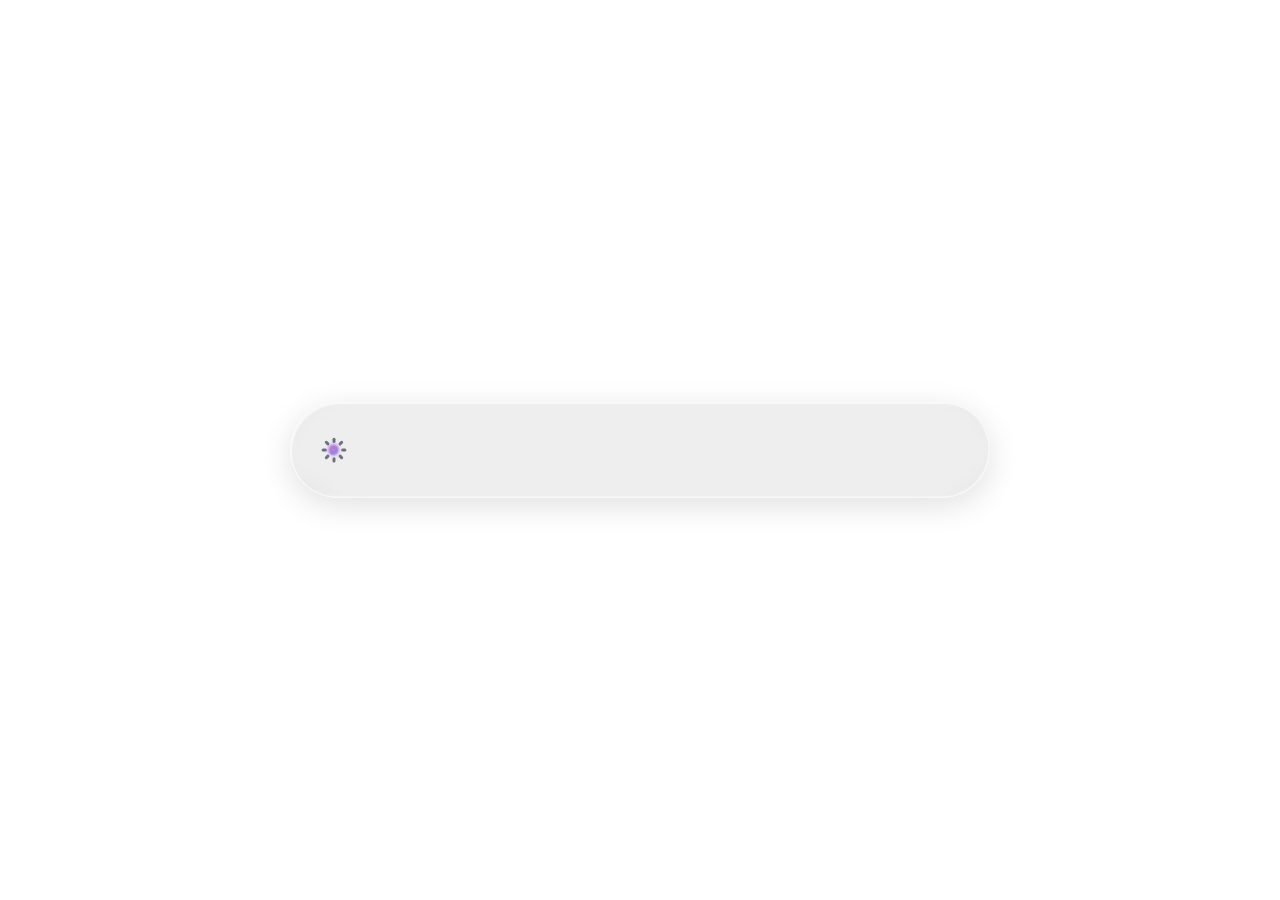
<file: frontend/cli/cli.html>
<!DOCTYPE html>
<html lang="en">
<head>
<meta charset="UTF-8">
<meta name="viewport" content="width=device-width, initial-scale=1.0">
<title>Auto-Use CLI</title>
<style>
    html, body {
        margin: 0;
        padding: 0;
        height: 100vh;
        width: 100vw;
        overflow: hidden;
        background-color: #ffffff;
        font-family: -apple-system, BlinkMacSystemFont, 'Segoe UI', Roboto, sans-serif;
    }

    body {
        display: flex;
        justify-content: center;
        align-items: center;
    }

    .blob {
        position: fixed;
        z-index: -1;
        width: 55vw;
        height: 55vw;
        max-width: 720px;
        max-height: 720px;
        border-radius: 50%;
        filter: blur(80px);
        opacity: 0.55;
        pointer-events: none;
    }

    .blob-pink {
        top: 18%;
        left: 12%;
        background: radial-gradient(circle at 30% 30%, #d880be 0%, rgba(216, 128, 190, 0) 70%);
        animation: drift-pink 12s ease-in-out infinite alternate;
    }

    .blob-purple {
        bottom: 14%;
        right: 10%;
        background: radial-gradient(circle at 70% 70%, #8782eb 0%, rgba(135, 130, 235, 0) 70%);
        animation: drift-purple 14s ease-in-out infinite alternate;
    }

    @keyframes drift-pink {
        0%   { transform: translate(0, 0) scale(1); }
        100% { transform: translate(8vw, 6vh) scale(1.1); }
    }

    @keyframes drift-purple {
        0%   { transform: translate(0, 0) scale(1); }
        100% { transform: translate(-7vw, -5vh) scale(1.15); }
    }

    .glass-pill {
        position: relative;
        display: flex;
        align-items: center;
        justify-content: flex-start;
        width: clamp(320px, 48vw, 620px);
        padding-block: clamp(20px, 2.6vw, 30px);
        padding-inline-start: clamp(18px, 2vw, 26px);
        padding-inline-end: clamp(40px, 5vw, 60px);
        border-radius: clamp(40px, 6vw, 70px);
        box-shadow: 0 clamp(4px, 1vw, 8px) clamp(16px, 3vw, 32px) rgba(0, 0, 0, 0.12);
    }


    .liquidGlass-effect {
        position: absolute;
        z-index: 0;
        inset: 0;
        backdrop-filter: blur(8px) saturate(180%);
        -webkit-backdrop-filter: blur(8px) saturate(180%);
        filter: url(#liquid-glass-button);
        overflow: hidden;
        border-radius: inherit;
        pointer-events: none;
    }

    .liquidGlass-tint {
        z-index: 1;
        position: absolute;
        inset: 0;
        background: rgba(200, 200, 200, 0.3);
        border-radius: inherit;
        pointer-events: none;
    }

    .liquidGlass-shine {
        position: absolute;
        inset: 0;
        z-index: 2;
        overflow: hidden;
        border-radius: inherit;
        pointer-events: none;
        box-shadow: inset clamp(1px, 0.3vw, 2px) clamp(1px, 0.3vw, 2px) clamp(0.5px, 0.2vw, 1px) 0 rgba(255, 255, 255, 0.6),
                    inset clamp(-0.5px, -0.2vw, -1px) clamp(-0.5px, -0.2vw, -1px) clamp(0.5px, 0.2vw, 1px) clamp(0.5px, 0.2vw, 1px) rgba(255, 255, 255, 0.6);
    }

    .liquidGlass-content {
        position: relative;
        z-index: 3;
        display: flex;
        align-items: center;
        justify-content: flex-start;
        width: 100%;
    }

    /* From Uiverse.io by Yaya12085 */
    .loader {
        position: relative;
        display: flex;
        align-items: center;
    }

    .icon {
        height: 2.25rem;
        width: 2.25rem;
        animation: spin 1s linear infinite;
        stroke: rgba(107, 114, 128, 1);
        will-change: transform;
        transform-origin: 50% 50%;
        backface-visibility: hidden;
    }

    @keyframes spin {
        to {
            transform: rotate(360deg);
        }
    }

    .center-dot {
        position: absolute;
        z-index: 4;
        top: 50%;
        left: 1.125rem;
        transform: translate(-50%, -50%);
        width: 0.55rem;
        height: 0.55rem;
        border-radius: 50%;
        background: linear-gradient(135deg, #d880be 0%, #8782eb 55%, #6ec5e9 100%);
        box-shadow:
            0 0 3px rgba(216, 128, 190, 0.8),
            0 0 6px rgba(168, 110, 235, 0.55);
        pointer-events: none;
    }

    .center-dot::before {
        content: '';
        position: absolute;
        top: 50%;
        left: 50%;
        width: 1.4rem;
        height: 1.4rem;
        border-radius: 50%;
        background: radial-gradient(
            circle,
            rgba(216, 128, 190, 0.65) 0%,
            rgba(168, 110, 235, 0.40) 45%,
            transparent 80%
        );
        transform: translate(-50%, -50%) scale(0.6);
        will-change: transform, opacity;
        animation: dot-breathe 2.2s ease-in-out infinite;
        pointer-events: none;
        z-index: -1;
    }

    @keyframes dot-breathe {
        0%, 100% {
            transform: translate(-50%, -50%) scale(0.6);
            opacity: 0.5;
        }
        50% {
            transform: translate(-50%, -50%) scale(1);
            opacity: 1;
        }
    }
</style>
</head>
<body>

    <div class="blob blob-pink"></div>
    <div class="blob blob-purple"></div>

    <svg style="display: none">
        <filter
            id="glass-distortion"
            x="-50%"
            y="-50%"
            width="200%"
            height="200%"
            filterUnits="objectBoundingBox"
        >
            <feTurbulence
                type="fractalNoise"
                baseFrequency="0.015 0.015"
                numOctaves="2"
                seed="5"
                result="turbulence"
            />

            <feComponentTransfer in="turbulence" result="mapped">
                <feFuncR type="gamma" amplitude="1" exponent="8" offset="0.5" />
                <feFuncG type="gamma" amplitude="0.5" exponent="1" offset="0" />
                <feFuncB type="gamma" amplitude="0.5" exponent="1" offset="0.5" />
            </feComponentTransfer>

            <feGaussianBlur in="turbulence" stdDeviation="4" result="softMap" />

            <feSpecularLighting
                in="softMap"
                surfaceScale="8"
                specularConstant="1.2"
                specularExponent="120"
                lighting-color="white"
                result="specLight"
            >
                <fePointLight x="-150" y="-150" z="400" />
            </feSpecularLighting>

            <feComposite
                in="specLight"
                operator="arithmetic"
                k1="0"
                k2="1"
                k3="1.2"
                k4="0"
                result="litImage"
            />

            <feDisplacementMap
                in="SourceGraphic"
                in2="softMap"
                scale="200"
                xChannelSelector="R"
                yChannelSelector="G"
            />
        </filter>
    </svg>

    <svg style="display: none">
        <filter
            id="liquid-glass-button"
            x="-50%"
            y="-50%"
            width="200%"
            height="200%"
            filterUnits="objectBoundingBox"
        >
            <feTurbulence
                type="fractalNoise"
                baseFrequency="0.03 0.05"
                numOctaves="4"
                seed="3"
                result="turbulence"
            />

            <feComponentTransfer in="turbulence" result="mapped">
                <feFuncR type="gamma" amplitude="1" exponent="4" offset="0.4" />
                <feFuncG type="gamma" amplitude="1" exponent="4" offset="0.4" />
            </feComponentTransfer>

            <feGaussianBlur in="mapped" stdDeviation="2.5" result="softMap" />

            <feDisplacementMap
                in="SourceGraphic"
                in2="softMap"
                scale="25"
                xChannelSelector="R"
                yChannelSelector="G"
            />
        </filter>
    </svg>

    <div class="glass-pill">
        <div class="liquidGlass-effect"></div>
        <div class="liquidGlass-tint"></div>
        <div class="liquidGlass-shine"></div>
        <div class="liquidGlass-content">
            <div class="loader">
                <svg class="icon" viewBox="0 0 24 24" fill="none" xmlns="http://www.w3.org/2000/svg">
                    <path stroke-linecap="round" stroke-linejoin="round" stroke-width="2" d="M12 4.75V6.25"></path>
                    <path stroke-linecap="round" stroke-linejoin="round" stroke-width="2" d="M17.1266 6.87347L16.0659 7.93413"></path>
                    <path stroke-linecap="round" stroke-linejoin="round" stroke-width="2" d="M19.25 12H17.75"></path>
                    <path stroke-linecap="round" stroke-linejoin="round" stroke-width="2" d="M17.1266 17.1265L16.0659 16.0659"></path>
                    <path stroke-linecap="round" stroke-linejoin="round" stroke-width="2" d="M12 17.75V19.25"></path>
                    <path stroke-linecap="round" stroke-linejoin="round" stroke-width="2" d="M6.87338 17.1265L7.93404 16.0659"></path>
                    <path stroke-linecap="round" stroke-linejoin="round" stroke-width="2" d="M4.75 12H6.25"></path>
                    <path stroke-linecap="round" stroke-linejoin="round" stroke-width="2" d="M6.87338 6.87347L7.93404 7.93413"></path>
                </svg>
                <div class="center-dot"></div>
            </div>
        </div>
    </div>

</body>
</html>
</file>
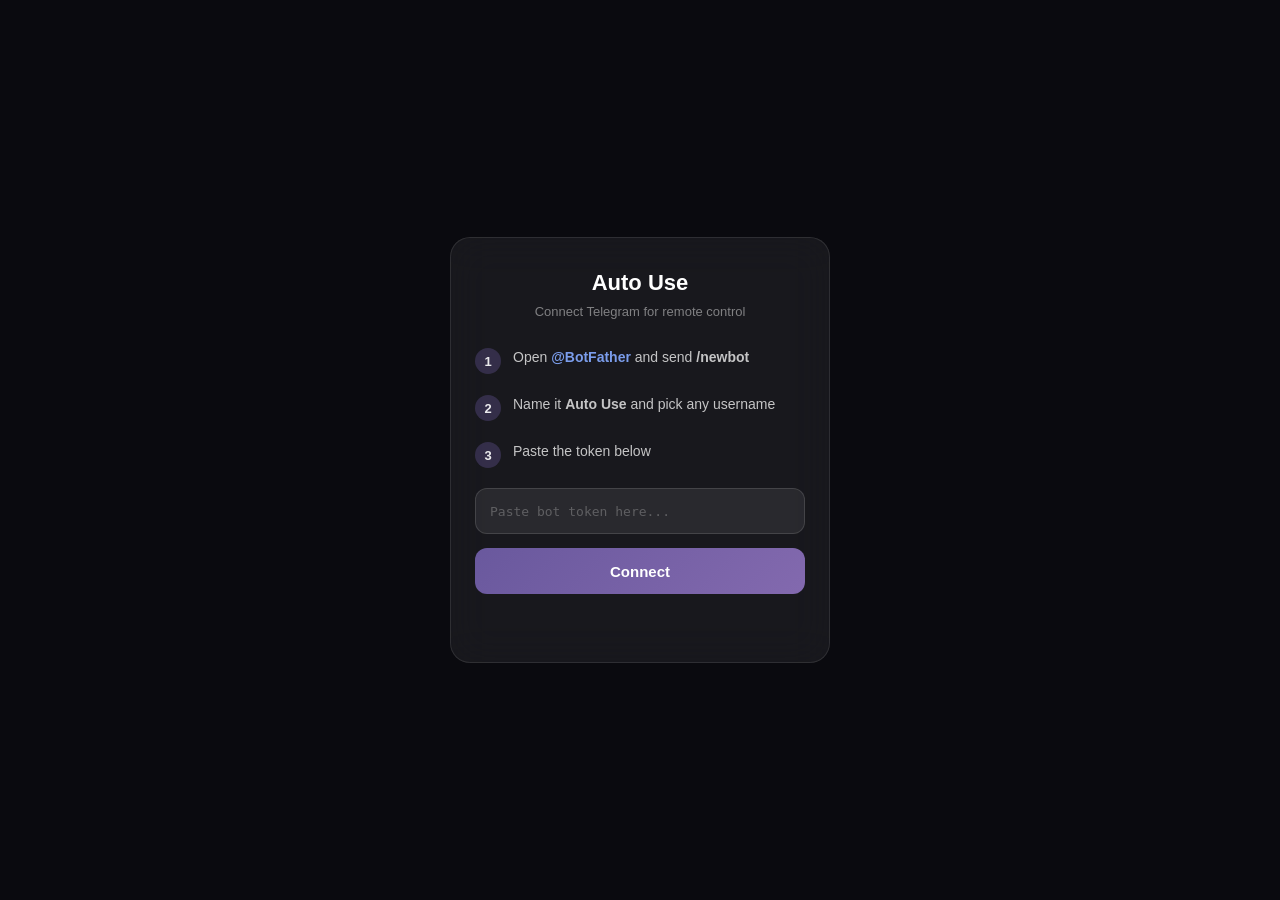
<file: Auto_Use/windows_use/remote_connection/telegram/pair.html>
<!DOCTYPE html>
<html lang="en">
<head>
<meta charset="UTF-8">
<meta name="viewport" content="width=device-width, initial-scale=1.0, user-scalable=no">
<title>Auto Use — Pair</title>
<style>
  * { margin: 0; padding: 0; box-sizing: border-box; }
  body {
    font-family: -apple-system, BlinkMacSystemFont, 'Segoe UI', Roboto, sans-serif;
    background: #0a0a0f;
    color: #e0e0e0;
    min-height: 100vh;
    display: flex;
    flex-direction: column;
    align-items: center;
    justify-content: center;
    padding: 24px;
  }
  .card {
    width: 100%;
    max-width: 380px;
    background: rgba(255,255,255,0.06);
    border: 1px solid rgba(255,255,255,0.1);
    border-radius: 20px;
    padding: 32px 24px;
    backdrop-filter: blur(20px);
    -webkit-backdrop-filter: blur(20px);
  }
  .logo {
    text-align: center;
    font-size: 22px;
    font-weight: 700;
    margin-bottom: 8px;
    color: #fff;
  }
  .subtitle {
    text-align: center;
    font-size: 13px;
    color: rgba(255,255,255,0.45);
    margin-bottom: 28px;
  }
  .step {
    display: flex;
    align-items: flex-start;
    gap: 12px;
    margin-bottom: 20px;
  }
  .step-num {
    width: 26px;
    height: 26px;
    border-radius: 50%;
    background: rgba(120,100,180,0.3);
    color: rgba(255,255,255,0.9);
    font-size: 13px;
    font-weight: 700;
    display: flex;
    align-items: center;
    justify-content: center;
    flex-shrink: 0;
    margin-top: 1px;
  }
  .step-text {
    font-size: 14px;
    line-height: 1.5;
    color: rgba(255,255,255,0.75);
  }
  .step-text a {
    color: #7b9dec;
    text-decoration: none;
    font-weight: 600;
  }
  .step-text a:active { opacity: 0.7; }
  .token-input {
    width: 100%;
    height: 46px;
    padding: 0 14px;
    border: 1px solid rgba(255,255,255,0.12);
    border-radius: 12px;
    background: rgba(255,255,255,0.08);
    font-family: monospace;
    font-size: 13px;
    color: #fff;
    outline: none;
    margin-bottom: 14px;
    transition: border-color 0.2s;
  }
  .token-input:focus {
    border-color: rgba(120,100,180,0.6);
  }
  .token-input::placeholder { color: rgba(255,255,255,0.25); }
  .connect-btn {
    width: 100%;
    height: 46px;
    border: none;
    border-radius: 12px;
    background: linear-gradient(135deg, rgba(120,100,180,0.85), rgba(150,120,200,0.85));
    color: #fff;
    font-size: 15px;
    font-weight: 600;
    cursor: pointer;
    transition: transform 0.15s, opacity 0.15s;
  }
  .connect-btn:active { transform: scale(0.97); }
  .connect-btn:disabled { opacity: 0.5; cursor: not-allowed; }
  .status {
    text-align: center;
    margin-top: 16px;
    font-size: 13px;
    min-height: 20px;
  }
  .status.error { color: #e57373; }
  .status.success { color: #81c784; }
  .done-card {
    display: none;
    text-align: center;
  }
  .done-card .check {
    font-size: 48px;
    margin-bottom: 12px;
  }
  .done-card .done-title {
    font-size: 18px;
    font-weight: 700;
    color: #fff;
    margin-bottom: 6px;
  }
  .done-card .done-sub {
    font-size: 13px;
    color: rgba(255,255,255,0.5);
    margin-bottom: 20px;
  }
  .open-bot-btn {
    display: inline-block;
    padding: 12px 28px;
    border-radius: 12px;
    background: linear-gradient(135deg, rgba(120,100,180,0.85), rgba(150,120,200,0.85));
    color: #fff;
    font-size: 15px;
    font-weight: 600;
    text-decoration: none;
  }
  .open-bot-btn:active { opacity: 0.7; }
</style>
</head>
<body>

<div class="card" id="setupCard">
  <div class="logo">Auto Use</div>
  <div class="subtitle">Connect Telegram for remote control</div>

  <div class="step">
    <div class="step-num">1</div>
    <div class="step-text">Open <a href="https://t.me/BotFather" target="_blank">@BotFather</a> and send <b>/newbot</b></div>
  </div>
  <div class="step">
    <div class="step-num">2</div>
    <div class="step-text">Name it <b>Auto Use</b> and pick any username</div>
  </div>
  <div class="step">
    <div class="step-num">3</div>
    <div class="step-text">Paste the token below</div>
  </div>

  <input type="text" class="token-input" id="tokenInput" placeholder="Paste bot token here..." autocomplete="off" />
  <button class="connect-btn" id="connectBtn">Connect</button>
  <div class="status" id="statusMsg"></div>
</div>

<div class="card done-card" id="doneCard">
  <div class="check">✅</div>
  <div class="done-title">Connected!</div>
  <div class="done-sub">Send tasks from Telegram to control your PC</div>
  <a class="open-bot-btn" id="openBotLink" href="#" target="_blank">Open Bot</a>
</div>

<script>
  const tokenInput = document.getElementById('tokenInput');
  const connectBtn = document.getElementById('connectBtn');
  const statusMsg = document.getElementById('statusMsg');
  const setupCard = document.getElementById('setupCard');
  const doneCard = document.getElementById('doneCard');
  const openBotLink = document.getElementById('openBotLink');

  connectBtn.addEventListener('click', async () => {
    const token = tokenInput.value.trim();
    if (!token) {
      statusMsg.textContent = 'Please paste a token first';
      statusMsg.className = 'status error';
      return;
    }
    connectBtn.disabled = true;
    statusMsg.textContent = 'Connecting...';
    statusMsg.className = 'status';

    try {
      const res = await fetch('/api/telegram/save-token', {
        method: 'POST',
        headers: { 'Content-Type': 'application/json' },
        body: JSON.stringify({ token })
      });
      const data = await res.json();
      if (res.ok && data.bot_username) {
        setupCard.style.display = 'none';
        doneCard.style.display = 'block';
        openBotLink.href = 'https://t.me/' + data.bot_username;
      } else {
        statusMsg.textContent = data.error || 'Connection failed';
        statusMsg.className = 'status error';
        connectBtn.disabled = false;
      }
    } catch (e) {
      statusMsg.textContent = 'Network error — are you on the same WiFi?';
      statusMsg.className = 'status error';
      connectBtn.disabled = false;
    }
  });
</script>
</body>
</html>
</file>
